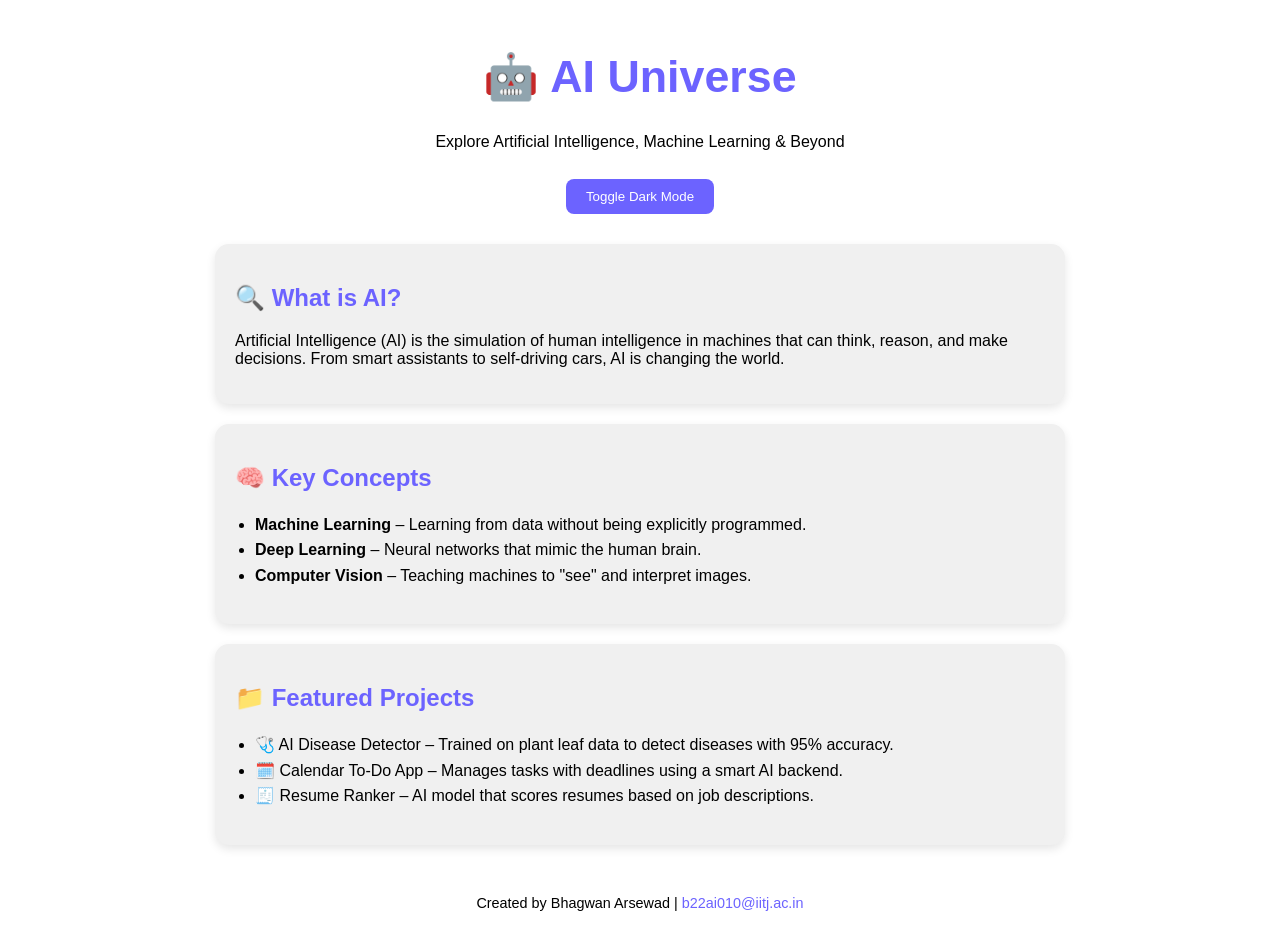
<file: index.html>
<!DOCTYPE html>
<html lang="en">
<head>
  <meta charset="UTF-8" />
  <meta name="viewport" content="width=device-width, initial-scale=1.0"/>
  <title>AI Universe</title>
  <link rel="stylesheet" href="style.css" />
</head>
<body>
  <header>
    <h1>🤖 AI Universe</h1>
    <p>Explore Artificial Intelligence, Machine Learning & Beyond</p>
    <button id="modeToggle">Toggle Dark Mode</button>
  </header>

  <main>
    <section class="fade-in">
      <h2>🔍 What is AI?</h2>
      <p>Artificial Intelligence (AI) is the simulation of human intelligence in machines that can think, reason, and make decisions. From smart assistants to self-driving cars, AI is changing the world.</p>
    </section>

    <section class="fade-in delay-1">
      <h2>🧠 Key Concepts</h2>
      <ul>
        <li><strong>Machine Learning</strong> – Learning from data without being explicitly programmed.</li>
        <li><strong>Deep Learning</strong> – Neural networks that mimic the human brain.</li>
        <li><strong>Computer Vision</strong> – Teaching machines to "see" and interpret images.</li>
      </ul>
    </section>

    <section class="fade-in delay-2">
      <h2>📁 Featured Projects</h2>
      <ul>
        <li>🩺 AI Disease Detector – Trained on plant leaf data to detect diseases with 95% accuracy.</li>
        <li>🗓️ Calendar To-Do App – Manages tasks with deadlines using a smart AI backend.</li>
        <li>🧾 Resume Ranker – AI model that scores resumes based on job descriptions.</li>
      </ul>
    </section>
  </main>

  <footer>
    <p>Created by Bhagwan Arsewad | <a href="mailto:b22ai010@iitj.ac.in">b22ai010@iitj.ac.in</a></p>
  </footer>

  <script src="script.js"></script>
</body>
</html>
</file>
<file: style.css>
:root {
  --bg-color: #ffffff;
  --text-color: #000000;
  --accent: #6c63ff;
  --section-bg: #f0f0f0;
}

body.dark {
  --bg-color: #121212;
  --text-color: #ffffff;
  --accent: #64ffda;
  --section-bg: #1f1f1f;
}

* {
  box-sizing: border-box;
  transition: all 0.3s ease;
}

body {
  margin: 0;
  font-family: 'Segoe UI', sans-serif;
  background-color: var(--bg-color);
  color: var(--text-color);
  padding: 20px;
}

header {
  text-align: center;
  margin-bottom: 30px;
}

h1 {
  font-size: 2.8rem;
  color: var(--accent);
}

h2 {
  color: var(--accent);
}

button#modeToggle {
  margin-top: 12px;
  padding: 10px 20px;
  background-color: var(--accent);
  color: white;
  border: none;
  border-radius: 8px;
  cursor: pointer;
}

main {
  max-width: 850px;
  margin: auto;
}

section {
  background-color: var(--section-bg);
  padding: 20px;
  margin: 20px 0;
  border-radius: 14px;
  box-shadow: 0 4px 10px rgba(0, 0, 0, 0.1);
}

ul {
  padding-left: 20px;
  line-height: 1.6;
}

footer {
  text-align: center;
  margin-top: 50px;
  font-size: 0.9rem;
  color: var(--text-color);
}

a {
  color: var(--accent);
  text-decoration: none;
}

/* Animations */
.fade-in {
  opacity: 0;
  transform: translateY(30px);
  animation: fadeInUp 0.9s ease-out forwards;
}

.fade-in.delay-1 {
  animation-delay: 0.3s;
}

.fade-in.delay-2 {
  animation-delay: 0.6s;
}

@keyframes fadeInUp {
  to {
    opacity: 1;
    transform: translateY(0);
  }
}
</file>
